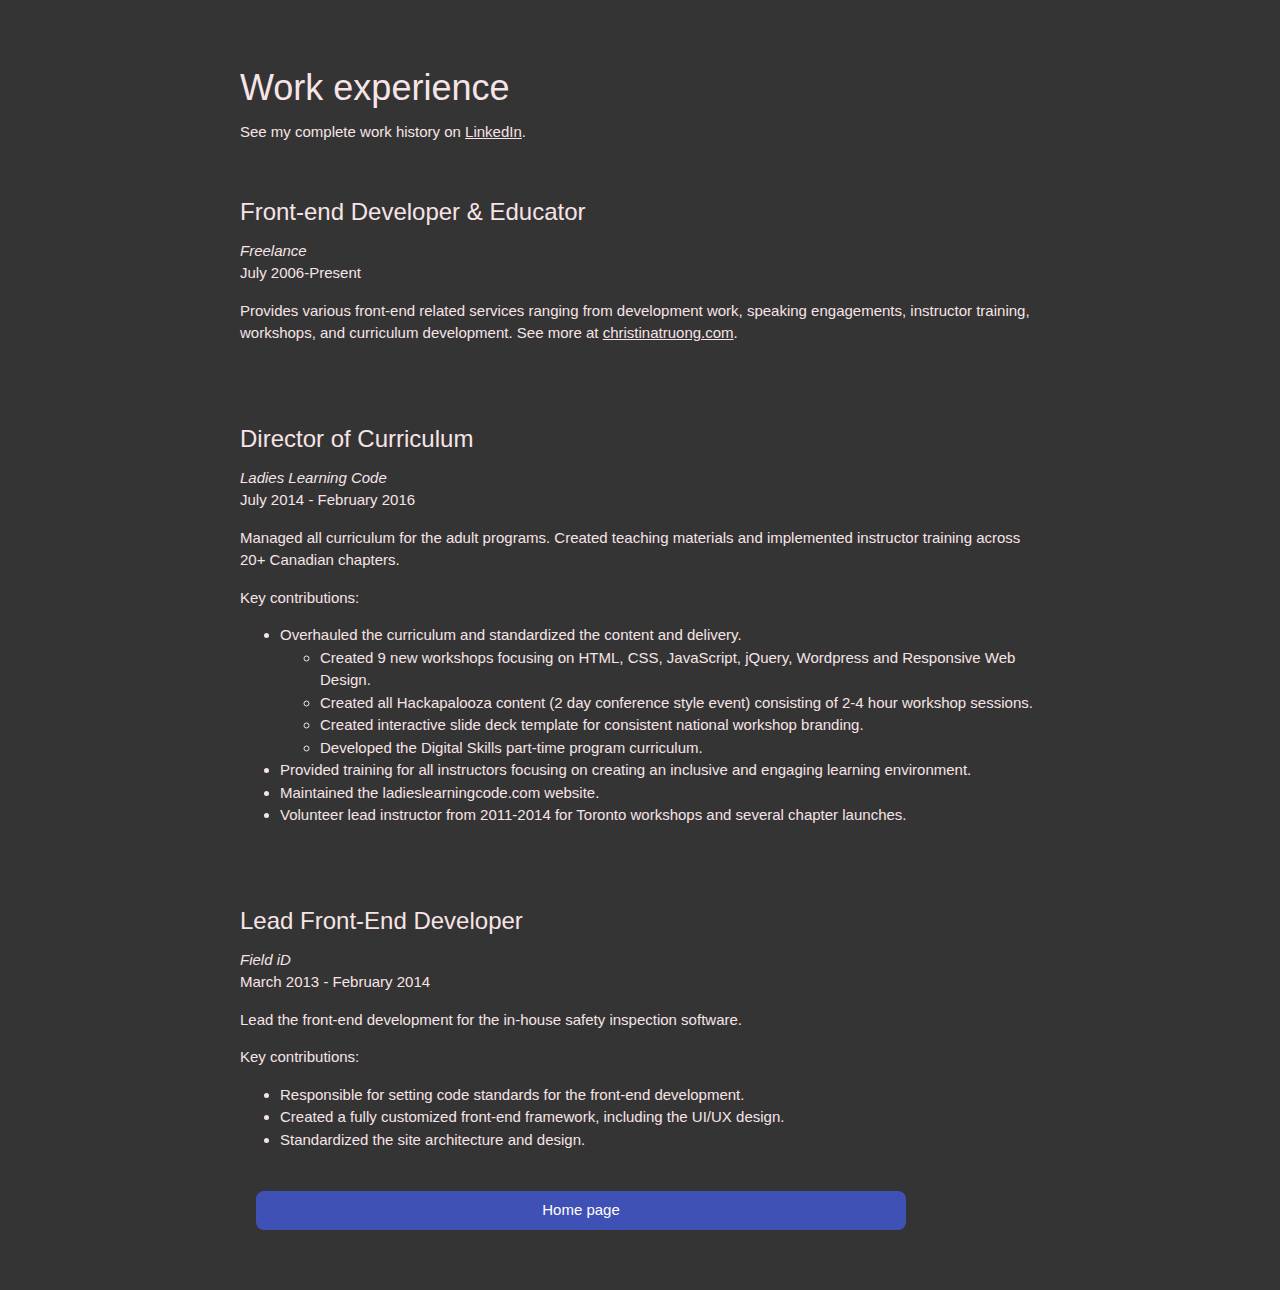
<file: work.html>
<!DOCTYPE html>
<html lang="en">
    <head>
    <meta charset="UTF-8">
    <meta name="description" content="Work experience page">
    <title>Work Experience</title>
    <link href="https://fonts.googleapis.com/css?family=Caveat|Montserrat:400,600&display=swap" rel="stylesheet">
    <link rel="stylesheet" href="css/styles.css">
    </head>
        <body>
   
            
     <!-- ****************  WORK EXPERIENCE  ******************** -->
                  <section class="work-experience">
        <div class="content-wrap item-details divider">
            <h1>Work experience</h1>
    <p>See my complete work history on <a href="https://www.linkedin.com/in/christinatruong/">LinkedIn</a>.</p>   
            
         <!-- Job 1 -->
          <section class="job-item">
            <div class="job-details">
              <h3>Front-end Developer & Educator</h3>
              <p>Freelance</p>
              <p>July 2006-Present</p>
            </div>
            <div class="job-summary">
              <p>Provides various front-end related services ranging from development work, speaking engagements, instructor training, workshops, and curriculum development. See more at  <a href="http://christinatruong.com">christinatruong.com</a>.</p>
            </div>
          </section>
    
          <!-- Job 2 -->
          <section class="job-item">
            <div class="job-details">
              <h3>Director of Curriculum</h3>
              <p>Ladies Learning Code</p>
              <p>July 2014 - February 2016</p>
            </div>
            <div class="job-summary">
              <p>Managed all curriculum for the adult programs. Created teaching materials and implemented instructor training across 20+ Canadian chapters.</p>
              <p>Key contributions:</p>
              <ul>
                <li>Overhauled the curriculum and standardized the content and delivery.
                  <ul>
                    <li>Created 9 new workshops focusing on HTML, CSS, JavaScript, jQuery, Wordpress and Responsive Web Design.</li>
                    <li>Created all Hackapalooza content (2 day conference style event) consisting of 2-4 hour workshop sessions.</li>
                    <li>Created interactive slide deck template for consistent national workshop branding.</li>
                    <li>Developed the Digital Skills part-time program curriculum.</li>
                  </ul>
                </li>
                <li>Provided training for all instructors focusing on creating an inclusive and engaging learning environment.</li>
                <li>Maintained the ladieslearningcode.com website.</li>
                <li>Volunteer lead instructor from 2011-2014 for Toronto workshops and several chapter launches.</li>
              </ul>
            </div>
          </section>

          <!-- Job 3 -->
          <section class="job-item">
            <div class="job-details">
              <h3>Lead Front-End Developer</h3>
              <p>Field iD</p>
              <p>March 2013 - February 2014</p>
            </div>
            <div class="job-summary">
              <p>Lead the front-end development for the in-house safety inspection software.</p>
              <p>Key contributions:</p>
              <ul>
                <li>Responsible for setting code standards for the front-end development.</li>
                <li>Created a fully customized front-end framework, including the UI/UX design.</li>
                <li>Standardized the site architecture and design.</li>
              </ul>
            </div>
          </section>
                 <div class="w3-container">
              <link rel="stylesheet" href="https://www.w3schools.com/w3css/4/w3.css">
         <style>
             .w3-button {width:650px;}
              </style>
            <a href="index.html" class="w3-button w3-indigo w3-round-large">Home page</a> 
          </div>
            </div>
            </section>
            </body>
</html>
</file>
<file: css/styles.css>
/*
COLOR PALETTE
https://coolors.co/f7fff7-343434-2f3061-ffe66d-a1c6d7
#F7FFF7 - almost white
#343434 - dark gray - almost black
#2F3061 - blue dark
#FFE66D - yellow
#A1C6D7 - blue light
*/


/* Global styles
------------------------------------*/
html {
  box-sizing: border-box;
}
*, *:before, *:after {
  box-sizing: inherit;
}

body {
  color: #F7E4E7;
  margin: 0;
  padding: 0;
  font-family: 'Fira Sans Condensed', sans-serif;
  font-size: 15px;
  line-height: 1.5;
}
img {
  width: 300px;
}
a {
  color: #EDB6FC;
}
a:hover {
  text-decoration: none;
}
h1 {
  font-size: 100px;
  line-height: 1;
}
h2 {
  font-size: 45px;
}
h1, h2 {
  font-family: 'Archivo Black', sans-serif;
  font-weight: 400;
  margin: 0;
}
.content-wrap {
  max-width: 800px;
  width: 85%;
  margin: 0 auto;
  padding: 60px 0;
}
h3 {
  margin-bottom: 0;
}
.item-details h3 + p {
  font-style: italic;
}
.item-details h3 ~ p {
  margin: 0;
}
.divider > section {
  border-bottom: 1px dashed #343434;
  padding: 25px 0;
}
.divider > section:last-of-type {
  border-bottom: none;
}


/* Profile
------------------------------------*/
header {
  background: #00126B;
  color: #F7E4E7;
}


/* Projects
------------------------------------*/
.projects {
  background: #F7E4E7;
    color: #00126B;
}
.projects a {
  color: #2F3061;
}
.projects .btn {
  color: #BC5364;
  background: #2F3061;
  text-decoration: none;
  padding: 8px;
  border-radius: 4px;
  display: inline-block;
}
.projects .btn:hover {
  background: rgba(47, 48, 97, 80%);
}
.project-item {
  overflow: hidden;
}
.project-item h3 {
  margin-top: 0;
}


/* Work Experience
------------------------------------*/
.work-experience {
  background: #343434;
}



/* Education
------------------------------------*/
.education {
    color: darkblue;
  background-image: url(../images/8290.jpg);
  background-size: cover;
  background-position: top right;
  padding-bottom: 100px;
}
.education p {
  width: 60%;
}


/* Contact Info
------------------------------------*/
footer {
  background: #343434;
  color: #F7FFF7;
}
.contact-list {
  list-style-type: none;
  padding: 0;
}
.contact-list a {
  padding: 15px;
  display: inline-block;
}
</file>
